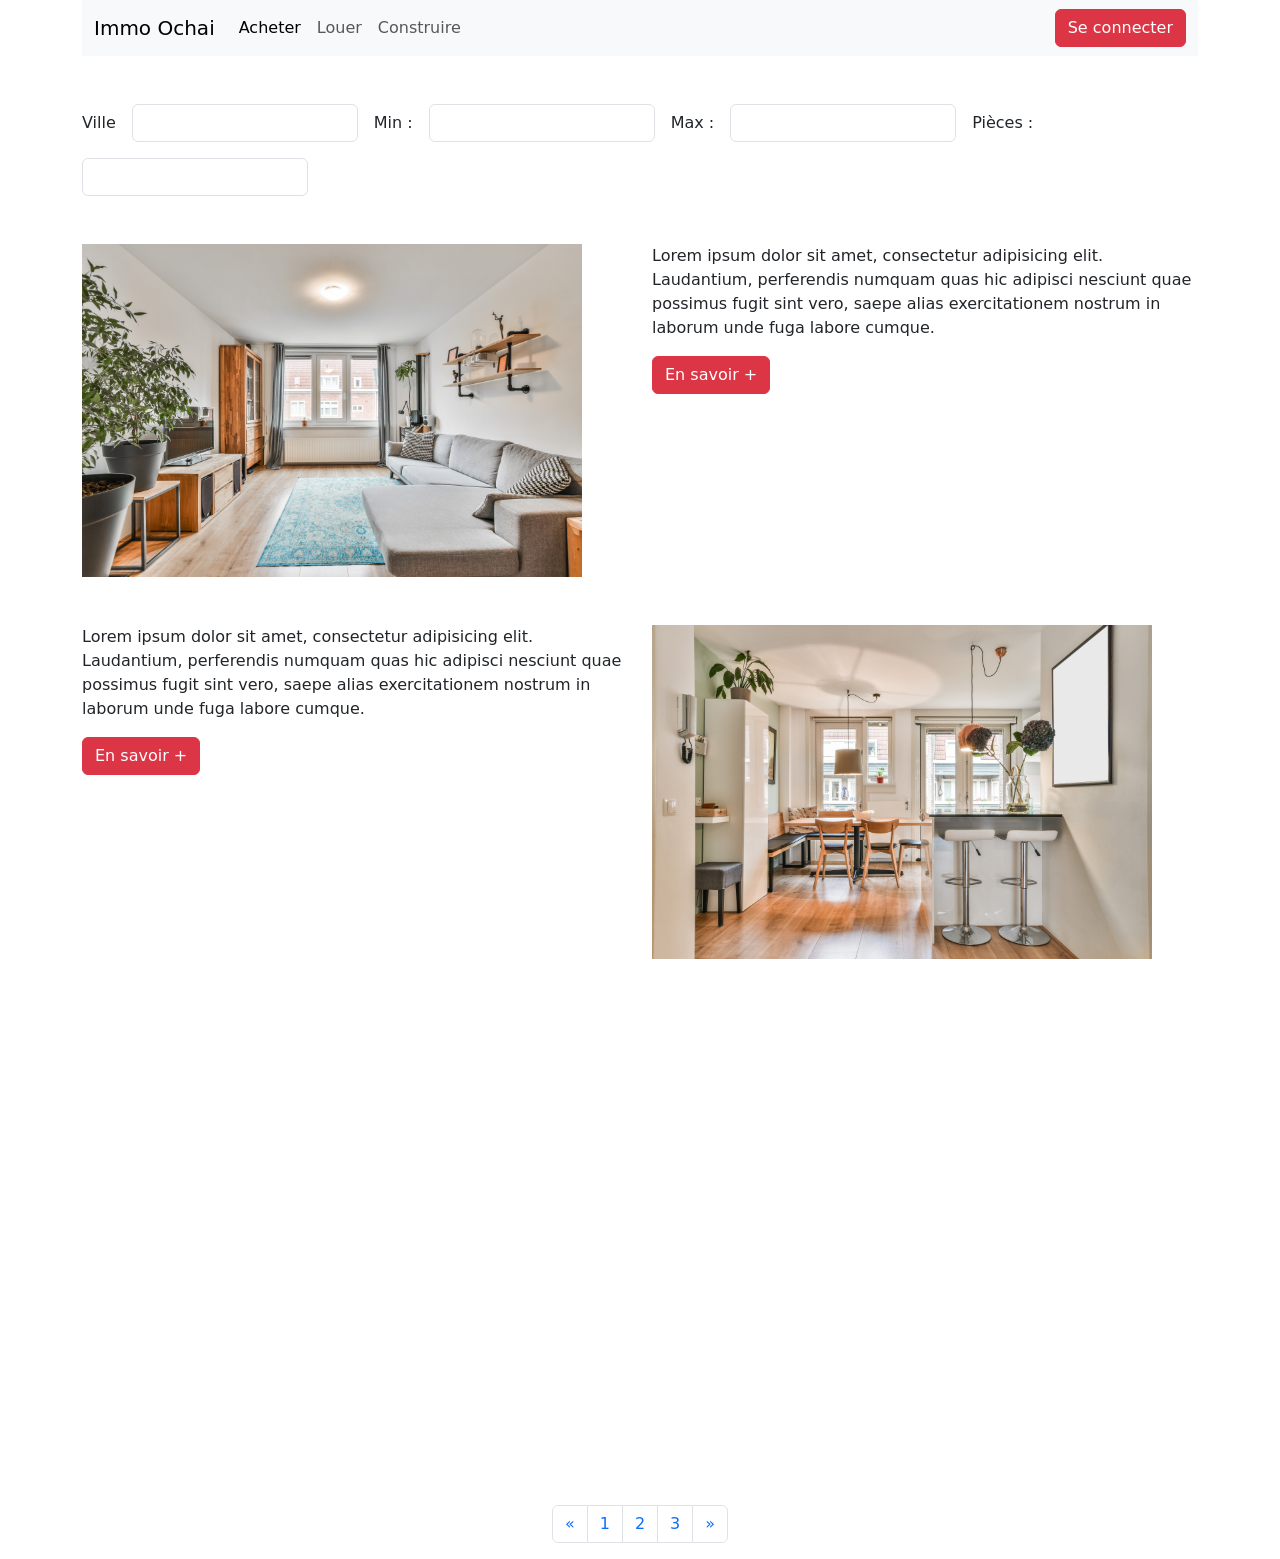
<file: index.html>
<!doctype html>
<html lang="en">
    <head>
        <meta charset="utf-8">
        <meta name="viewport" content="width=device-width, initial-scale=1">
        <title>Agence immo</title>
        <link
            href="https://cdn.jsdelivr.net/npm/bootstrap@5.3.8/dist/css/bootstrap.min.css"
            rel="stylesheet"
            integrity="sha384-sRIl4kxILFvY47J16cr9ZwB07vP4J8+LH7qKQnuqkuIAvNWLzeN8tE5YBujZqJLB"
            crossorigin="anonymous">
        <link rel="stylesheet" href="style.css">
    </head>
    <body>
        <div class="container">
            <nav class="navbar navbar-expand-lg bg-body-tertiary">
                <div class="container-fluid">
                    <a class="navbar-brand" href="#">Immo Ochai</a>
                    <button
                        class="navbar-toggler"
                        type="button"
                        data-bs-toggle="collapse"
                        data-bs-target="#navbarNavAltMarkup"
                        aria-controls="navbarNavAltMarkup"
                        aria-expanded="false"
                        aria-label="Toggle navigation">
                        <span class="navbar-toggler-icon"></span>
                    </button>
                    <div class="collapse navbar-collapse" id="navbarNavAltMarkup">
                        <div class="navbar-nav">
                            <a class="nav-link active" aria-current="page" href="#">Acheter</a>
                            <a class="nav-link" href="#">Louer</a>
                            <a class="nav-link" href="#">Construire</a>
                        </div>
                    </div>
                    <a href="login.html">
                        <button type="button" class="btn btn-danger">Se connecter</button>
                    </a>
                </div>
            </nav>

            <div class="row mt-5">
                <form action="">
                    <div class="row g-3 align-items-center">
                        <div class="col-auto">
                            <label for="" class="col-form-label">Ville</label>
                        </div>
                        <div class="col-auto">
                            <input type="text" id="" class="form-control">
                        </div>
                        <div class="col-auto">
                            <label for="" class="col-form-label">Min :
                            </label>
                        </div>
                        <div class="col-auto">
                            <input type="text" id="" class="form-control">
                        </div>
                        <div class="col-auto">
                            <label for="" class="col-form-label">Max :
                            </label>
                        </div>
                        <div class="col-auto">
                            <input type="text" id="" class="form-control">
                        </div>
                        <div class="col-auto">
                            <label for="" class="col-form-label">Pièces :
                            </label>
                        </div>
                        <div class="col-auto">
                            <input type="number" min="0" id="" class="form-control">
                        </div>

                    </div>
                </form>
            </div>

            <div class="row mt-5">
                <div class="col-6">
                    <img src="images/img 1.jpg" width="500px">
                </div>
                <div class="col-6">
                    <p>
                        Lorem ipsum dolor sit amet, consectetur adipisicing elit. Laudantium,
                        perferendis numquam quas hic adipisci nesciunt quae possimus fugit sint vero,
                        saepe alias exercitationem nostrum in laborum unde fuga labore cumque.
                    </p>
                    <div class="mt-3">
                        <a href="#">
                            <button type="button" class="btn btn-danger">En savoir +</button>
                        </a>
                    </div>
                </div>
            </div>

            <div class="row mt-5">
                <div class="col-6">
                    <p>
                        Lorem ipsum dolor sit amet, consectetur adipisicing elit. Laudantium,
                        perferendis numquam quas hic adipisci nesciunt quae possimus fugit sint vero,
                        saepe alias exercitationem nostrum in laborum unde fuga labore cumque.
                    </p>
                    <div class="mt-3">
                        <a href="#">
                            <button type="button" class="btn btn-danger">En savoir +</button>
                        </a>
                    </div>
                </div>
                <div class="col-6">
                    <img src="images/img 2.jpg" width="500px">
                </div>

            </div>

            <div class="row mt-5">
            <iframe
                src="https://www.google.com/maps/embed?pb=!1m18!1m12!1m3!1d2623.5973446594116!2d2.2907804760179102!3d48.884952071335825!2m3!1f0!2f0!3f0!3m2!1i1024!2i768!4f13.1!3m3!1m2!1s0x47e66f91aa85bfb1%3A0xca6c403c8e457b76!2sIris%20-%20School%20Sup%C3%A9rieure%20D&#39;informatique!5e0!3m2!1sen!2sfr!4v1776252958798!5m2!1sen!2sfr"
                width="600"
                height="450"
                style="border:0;"
                allowfullscreen=""
                loading="lazy"
                referrerpolicy="no-referrer-when-downgrade"></iframe>
</div>
            <div class="row mt-5">
                <div class="col-12">
                    <nav aria-label="Page navigation example">
                        <ul class="pagination justify-content-center">
                            <li class="page-item">
                                <a class="page-link" href="#" aria-label="Previous">
                                    <span aria-hidden="true">&laquo;</span>
                                </a>
                            </li>
                            <li class="page-item">
                                <a class="page-link" href="#">1</a>
                            </li>
                            <li class="page-item">
                                <a class="page-link" href="#">2</a>
                            </li>
                            <li class="page-item">
                                <a class="page-link" href="#">3</a>
                            </li>
                            <li class="page-item">
                                <a class="page-link" href="#" aria-label="Next">
                                    <span aria-hidden="true">&raquo;</span>
                                </a>
                            </li>
                        </ul>
                    </nav>
                </div>
            </div>

        </div>
        <script
            src="https://cdn.jsdelivr.net/npm/bootstrap@5.3.8/dist/js/bootstrap.bundle.min.js"
            integrity="sha384-FKyoEForCGlyvwx9Hj09JcYn3nv7wiPVlz7YYwJrWVcXK/BmnVDxM+D2scQbITxI"
            crossorigin="anonymous"></script>
    </body>
</html>
</file>
<file: style.css>
/* Layout Strategy */
.hero {
  display: grid;
  grid-template-columns: 40% 60%; /* Blue area takes 40%, image takes 60% */
  height: 500px;
  position: relative; /* Essential for the search bar to anchor here */
}

.hero-blue {
  background-color: #0000ff; /* The vibrant PAP blue */
  color: white;
  padding: 60px;
  display: flex;
  flex-direction: column;
  justify-content: center;
}

.hero-image {
  background: url('kitchen.jpg') center/cover;
}

/* The Overlapping Search Bar */
.search-bar {
  position: absolute;
  bottom: -40px; /* This "pulls" it down so it overlaps the next section */
  left: 50%;
  transform: translateX(-50%); /* Centers it perfectly */
  background: white;
  padding: 20px;
  display: flex;
  gap: 15px;
  box-shadow: 0 10px 25px rgba(0,0,0,0.1);
  width: 90%;
  max-width: 1100px;
  border-radius: 4px;
}
</file>
